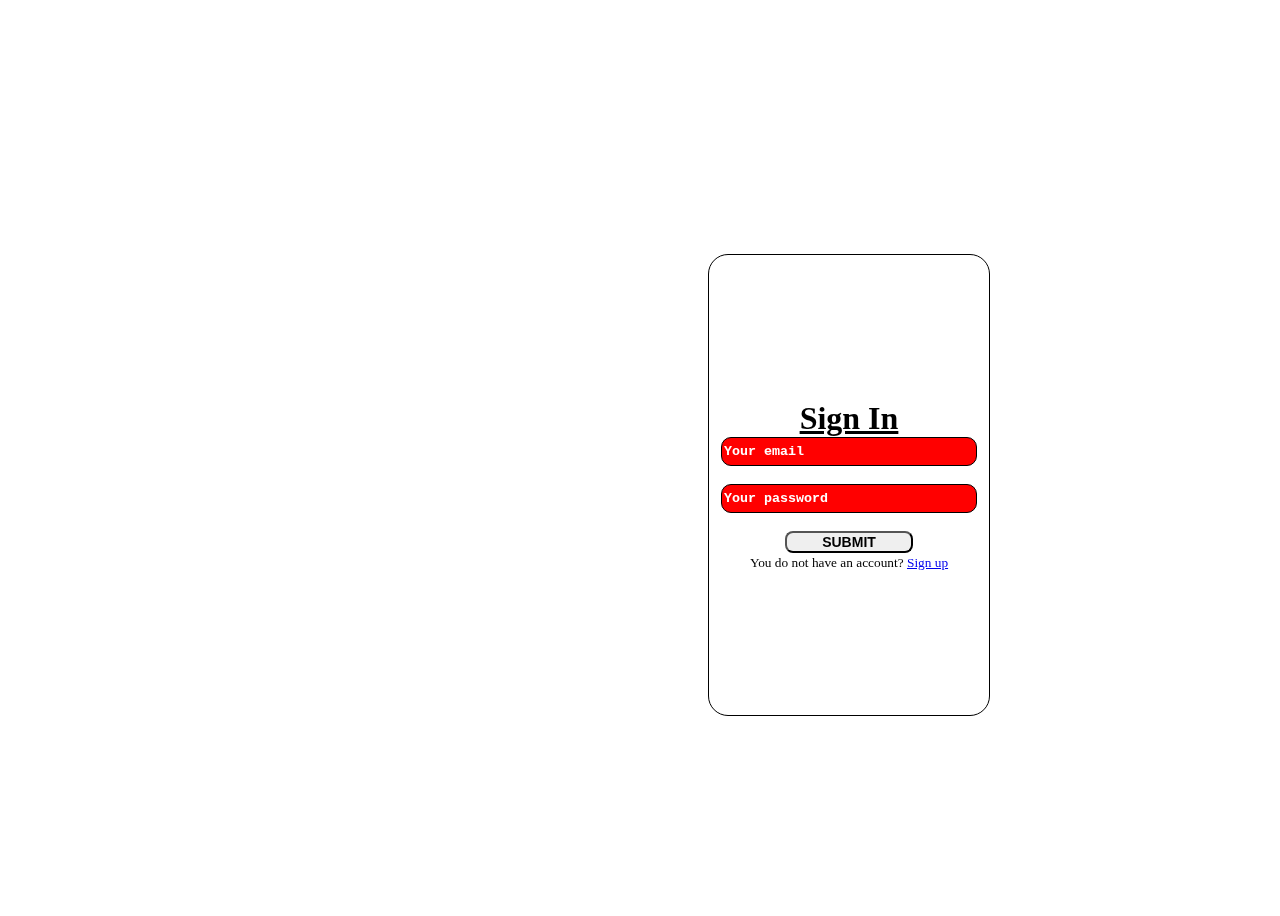
<file: index.html>
<!DOCTYPE html>
<html lang="en">
<head>
    <meta charset="UTF-8">
    <meta name="viewport" content="width=device-width, initial-scale=1.0">
    <title>Document</title>
    <link rel="stylesheet" href="style.css">
</head>
<body>
    <ul>
        <li><a class="active" href="index.html">Home</a></li>
        <li><a href="mail.html">Mail</a></li>
        <li><a href="#contact">Contact</a></li>
        <li><a href="#about">About</a></li>
    </ul>
    <div class="window">
        <span class="h1">Sign In</span>
        <form action="mail.html" method="post">
            <input type="email" placeholder="Your email"><br><br>
            <input type="password"  placeholder="Your password"><br><br>
            <input type="submit" class="submit" value="Submit"> <br>
            <small style="color: black;">You do not have an account? <a href="signup.html" class="text-warning">Sign up</a></small>
        </form>
    </div>
</body>
</html>
</file>
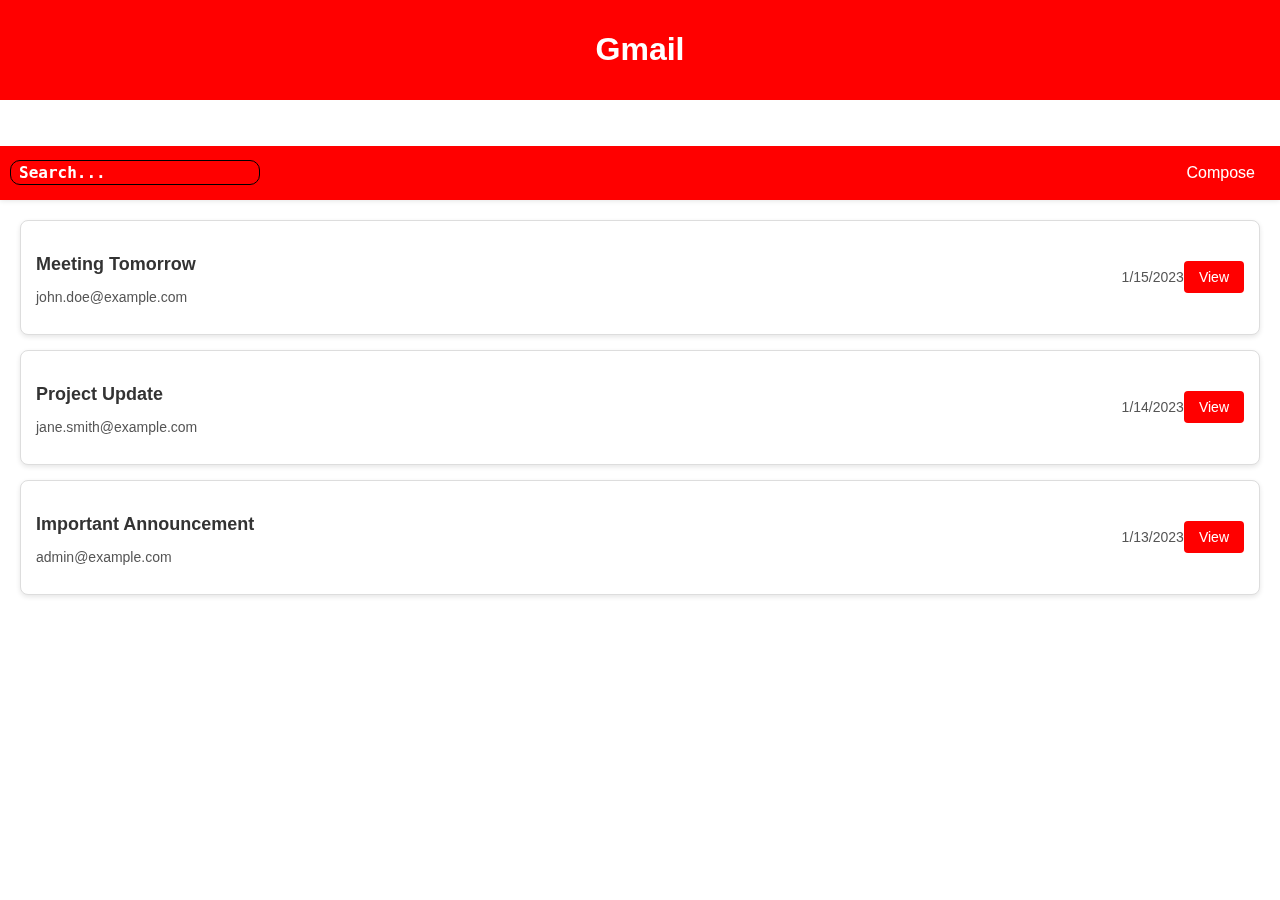
<file: mail.html>
<!DOCTYPE html>
<html lang="en">
<head>
    <meta charset="UTF-8">
    <meta name="viewport" content="width=device-width, initial-scale=1.0">
    <title>Gmail-Like Email List</title>
    <style>
        /* Styles as before */

        .email-details-page {
            max-width: 600px;
            margin: 20px auto;
            background-color: black;
            border-radius: 8px;
            box-shadow: 0 0 10px rgba(0, 0, 0, 0.1);
            padding: 20px;
            box-sizing: border-box;
        }

        .back-btn {
            background-color: ;
            color: white;
            padding: 10px 15px;
            border: none;
            border-radius: 4px;
            cursor: pointer;
            font-size: 16px;
            margin-top: 15px;
            display: inline-block;
            text-decoration: none;
        }
        body {
            font-family: Arial, sans-serif;
            margin: 0;
            padding: 0;
            background-color: black;
            color: #333;
        }

        header {
            background-color: red;
            color: white;
            padding: 10px;
            text-align: center;
        }

        nav {
            background-color: red;
            padding: 10px;
            box-shadow: 0 1px 5px rgba(0, 0, 0, 0.1);
            display: flex;
            justify-content: space-between;
            align-items: center;
        }

        .search-bar {
            width: 70%;
            padding: 8px;
            box-sizing: border-box;
            border: 1px solid #ddd;
            border-radius: 4px;
            margin-right: 10px;
            font-size: 16px;
        }

        .compose-btn {
            background-color: red;
            color: white;
            padding: 8px 15px;
            border: none;
            border-radius: 4px;
            cursor: pointer;
            font-size: 16px;
        }

        .overlay {
            display: none;
            position: fixed;
            top: 0;
            left: 0;
            width: 100%;
            height: 100%;
            background: rgba(0, 0, 0, 0.5);
            justify-content: center;
            align-items: center;
        }

        .compose-box {
            display: none;
            background-color: black;
            border-radius: 8px;
            box-shadow: 0 0 10px rgba(0, 0, 0, 0.1);
            overflow: hidden;
            max-width: 600px;
            width: 100%;
            box-sizing: border-box;
            padding: 20px;
            position: relative;
        }

        .close-btn {
            background-color:red;
            color: white;
            padding: 10px 15px;
            border: none;
            border-radius: 4px;
            cursor: pointer;
            font-size: 16px;
            margin-top: 15px;
            display: inline-block;
            text-decoration: none;
            position: absolute;
            top: 10px;
            right: 10px;
        }

        .compose-header {
            text-align: center;
            margin-bottom: 20px;
        }

        .compose-form label {
            display: block;
            margin: 10px 0 5px;
            font-weight: bold;
        }

        .compose-form input,
        .compose-form textarea {
            width: 100%;
            padding: 8px;
            box-sizing: border-box;
            margin-bottom: 10px;
            border: 1px solid #ddd;
            border-radius: 4px;
            font-size: 16px;
        }

        .compose-form button {
            background-color: red;
            color: white;
            padding: 10px 15px;
            border: none;
            border-radius: 4px;
            cursor: pointer;
            font-size: 16px;
        }

        .email-list {
            padding: 20px;
            box-sizing: border-box;
        }

        .email-item {
            background-color: #fff;
            border: 1px solid #ddd;
            border-radius: 8px;
            padding: 15px;
            margin-bottom: 15px;
            box-shadow: 0 2px 5px rgba(0, 0, 0, 0.1);
            display: flex;
            justify-content: space-between;
            align-items: center;
        }

        .email-details {
            flex: 1;
            margin-right: 15px;
        }

        .email-subject {
            font-size: 18px;
            font-weight: bold;
            margin-bottom: 5px;
        }

        .email-sender,
        .email-date {
            color: #555;
            font-size: 14px;
        }

        .view-btn {
            background-color: red;
            color: white;
            padding: 8px 15px;
            border: none;
            border-radius: 4px;
            cursor: pointer;
            font-size: 14px;
        }

        .email-details-page {
            max-width: 600px;
            margin: 20px auto;
            background-color: #fff;
            border-radius: 8px;
            box-shadow: 0 0 10px rgba(0, 0, 0, 0.1);
            padding: 20px;
            box-sizing: border-box;
        }

        .back-btn {
            background-color: red;
            color: white;
            padding: 10px 15px;
            border: none;
            border-radius: 4px;
            cursor: pointer;
            font-size: 16px;
            margin-top: 15px;
            display: inline-block;
            text-decoration: none;
        }

    </style>
        <link rel="stylesheet" href="style.css">
</head>
<body>
    <header>
        <h1>Gmail</h1>
    </header>
    <ul>
        <li><a class="active" href="index.html">Home</a></li>
        <li><a href="mail.html">Mail</a></li>
        <li><a href="#contact">Contact</a></li>
        <li><a href="#about">About</a></li>
    </ul>
    <nav>
        <input type="text" class="search-bar" placeholder="Search...">
        <button class="compose-btn" onclick="toggleComposeBox()">Compose</button>
    </nav>

    <div class="overlay" id="overlay" onclick="closeComposeBox()"></div>

    <div class="compose-box" id="composeBox">
        <button class="close-btn" onclick="closeComposeBox()">Close</button>
        <div class="compose-header">
            <h2>Compose Email</h2>
        </div>
        <div class="compose-form">
            <form id="emailForm" onsubmit="sendEmail(); return false;">
                <label for="recipient">To:</label>
                <input type="text" id="recipient" name="recipient" placeholder="Recipient" required>

                <label for="subject">Subject:</label>
                <input type="text" id="subject" name="subject" placeholder="Subject" required>

                <label for="message">Message:</label>
                <textarea id="message" name="message" placeholder="Type your message here..." rows="8" required></textarea>

                <button type="submit">Send</button>
            </form>
        </div>
    </div>

    <div class="email-list" id="emailList">
        <!-- JavaScript will populate this section -->
    </div>

    <script>
        function toggleComposeBox() {
            var composeBox = document.getElementById('composeBox');
            var overlay = document.getElementById('overlay');

            if (composeBox.style.display === 'none' || composeBox.style.display === '') {
                composeBox.style.display = 'block';
                overlay.style.display = 'flex';
            } else {
                closeComposeBox();
            }
        }

        function closeComposeBox() {
            var composeBox = document.getElementById('composeBox');
            var overlay = document.getElementById('overlay');

            composeBox.style.display = 'none';
            overlay.style.display = 'none';
        }

        function sendEmail() {
            var recipient = document.getElementById('recipient').value;
            var subject = document.getElementById('subject').value;
            var message = document.getElementById('message').value;

            console.log('Sending email to:', recipient);
            console.log('Subject:', subject);
            console.log('Message:', message);

            document.getElementById('recipient').value = '';
            document.getElementById('subject').value = '';
            document.getElementById('message').value = '';

            closeComposeBox();

            // For demonstration purposes, update the email list with the sent email
            var emailList = document.getElementById('emailList');
            var emailItem = document.createElement('div');
            emailItem.className = 'email-item';
            emailItem.innerHTML = `
                <div class="email-details">
                    <p class="email-subject">${subject}</p>
                    <p class="email-sender">${recipient}</p>
                </div>
                <span class="email-date">${new Date().toLocaleString()}</span>
                <button class="view-btn" onclick="openEmailDetails('${recipient}', '${subject}', '${message}')">View</button>
            `;
            emailList.insertBefore(emailItem, emailList.firstChild);
        }

        function openEmailDetails(recipient, subject, message) {
            var emailWindow = window.open('', '_blank');
            emailWindow.document.write(`
                <html lang="en">
                <head>
                    <meta charset="UTF-8">
                    <meta name="viewport" content="width=device-width, initial-scale=1.0">
                    <title>Email Details</title>
                    <style>
                        /* Styles as before */
                    </style>
                </head>
                <body>
                    <div class="email-details-page">
                        <h2>Email Details</h2>
                        <p><strong>Recipient:</strong> ${recipient}</p>
                        <p><strong>Subject:</strong> ${subject}</p>
                        <p><strong>Message:</strong> ${message}</p>
                        <a class="back-btn" href="javascript:window.close();">Back to Email List</a>
                    </div>
                </body>
                </html>
            `);
            emailWindow.document.close();
        }

        function populateEmailList() {
            var emailList = document.getElementById('emailList');

            // Sample emails
            var emails = [
                { id: 1, subject: 'Meeting Tomorrow', sender: 'john.doe@example.com', date: '2023-01-15', message: 'Lorem ipsum dolor sit amet, consectetur adipiscing elit.' },
                { id: 2, subject: 'Project Update', sender: 'jane.smith@example.com', date: '2023-01-14', message: 'Nulla facilisi. Sed ut metus vel metus varius fringilla.' },
                { id: 3, subject: 'Important Announcement', sender: 'admin@example.com', date: '2023-01-13', message: 'Pellentesque habitant morbi tristique senectus et netus et malesuada fames ac turpis egestas.' },
            ];

            emails.forEach(function(email) {
                var emailItem = document.createElement('div');
                emailItem.className = 'email-item';
                emailItem.innerHTML = `
                    <div class="email-details">
                        <p class="email-subject">${email.subject}</p>
                        <p class="email-sender">${email.sender}</p>
                    </div>
                    <span class="email-date">${new Date(email.date).toLocaleDateString()}</span>
                    <button class="view-btn" onclick="openEmailDetails('${email.sender}', '${email.subject}', '${email.message}')">View</button>
                `;
                emailList.appendChild(emailItem);
            });
        }

        populateEmailList();
    </script>
</body>
</html>
</file>
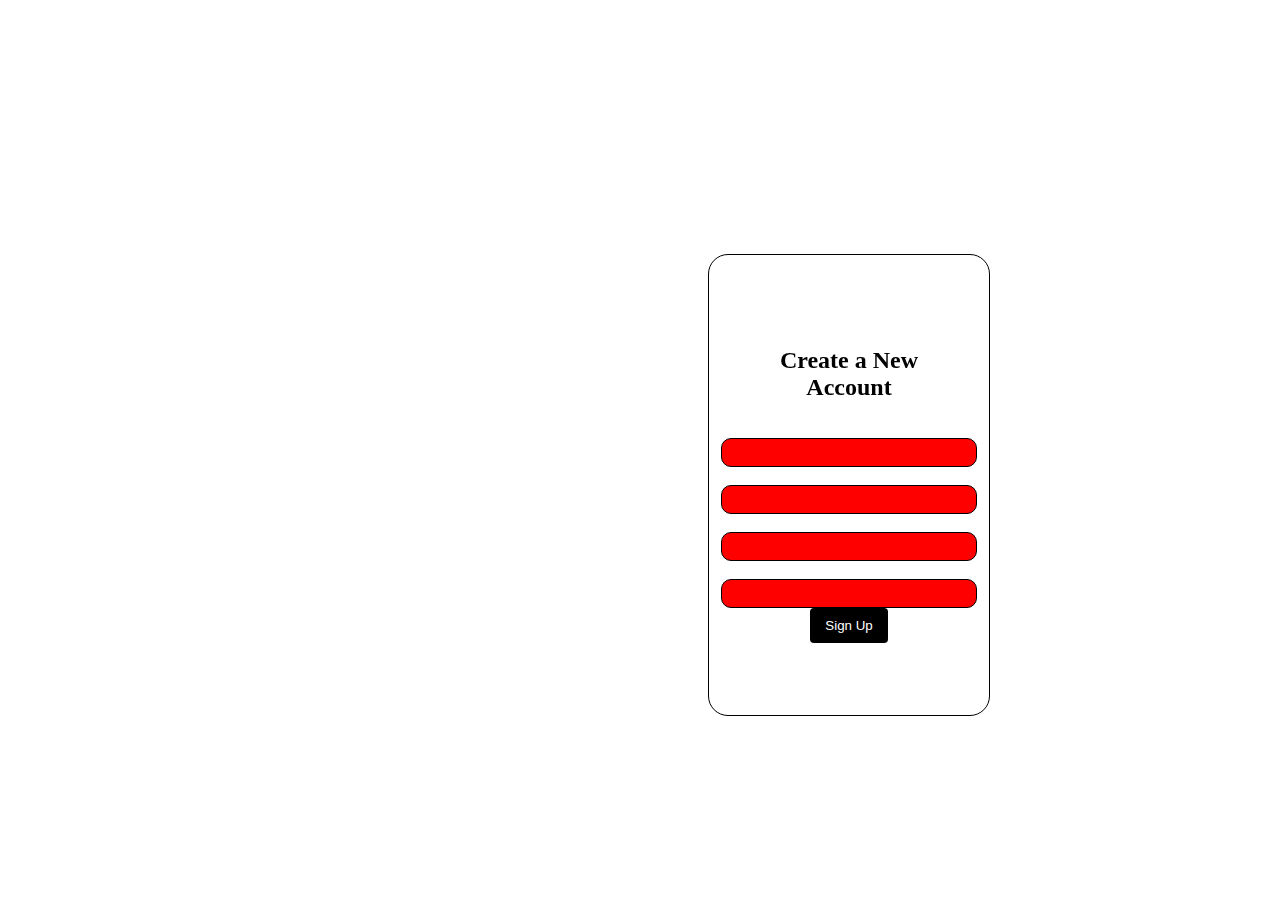
<file: singup.html>
<!DOCTYPE html>
<html lang="en">
<head>
    <meta charset="UTF-8">
    <meta name="viewport" content="width=device-width, initial-scale=1.0">
    <title>Gmail Sign Up</title>
    <link rel="stylesheet" href="style.css">
</head>
<body>
    
    <ul>
        <li><a class="active" href="index.html">Home</a></li>
        <li><a href="mail.html">Mail</a></li>
        <li><a href="#contact">Contact</a></li>
        <li><a href="#about">About</a></li>
      </ul>
    <div class="container">
        <h2>Create a New Account</h2>
        <form action="index.html" method="post">
            <label for="name">Full Name:</label>
            <input type="text" id="name" name="name" required>

            <label for="email">Email:</label>
            <input type="email" id="email" name="email" required>

            <label for="password">Password:</label>
            <input type="password" id="password" name="password" required>

            <label for="confirm-password">Confirm Password:</label>
            <input type="password" id="confirm-password" name="confirm-password" required>

            <button type="submit">Sign Up</button>
        </form>
    </div>
</body>
</html>
</file>
<file: style.css>
body{
    height:100vh;
    
    
    background:url('https://wallpapers.com/images/hd/gmail-background-c58nnalcxkqn1pt7.jpg');

  }
  ul {
    list-style-type: none;
    margin: 0;
    padding: 0;
    overflow: hidden;
    backdrop-filter:blur(20px) brightness(200%);
  }
  
  li {
    float: left;
  }
  
  li a {
    display: block;
    color: white;
    text-align: center;
    padding: 14px 16px;
    text-decoration: none;
  }
  
  li a:hover {
    background-color: #111;
  }
.h1{
    font-size: 2em;
    font-weight: bolder;
    text-decoration: underline;
    color: black;
}
  .window{
    width:200px;
    height:380px;
    padding:40px;
    text-align:center;
    border:1px solid black;
    border-radius:20px;
    justify-content:center;
    align-items:center;
    backdrop-filter:blur(20px) brightness(200%);
    position: relative;
    left:700px;
    top:200px;
    display:flex;
    flex-direction:column;
    justify-content:center;
    align-items:center;
    color:white;
  }
  input[type="email"], input[type="password"] ,input[type="text"]{
    border-radius:10px;
    border:1px solid black;
    color:white !important;
    font-family: monospace;
    font-weight: bold;
    background-color: red;
    width: 250px;
    height: 25px;
    background-size:cover;
    background-position:center;
  }
 
  input[type="email"]::placeholder, input[type="password"]::placeholder,input[type="text"]::placeholder{
    color:white;
  }
  input[type="submit"]{
    width:50%;
    border-radius:8px;
    text-transform:uppercase;
    font-weight:bold;
    font-size:14px;

  }

.container {
    width:200px;
    height:380px;
    padding:40px;
    text-align:center;
    border:1px solid black;
    border-radius:20px;
    justify-content:center;
    align-items:center;
    backdrop-filter:blur(20px) brightness(200%);
    position: relative;
    left:700px;
    top:200px;
    display:flex;
    flex-direction:column;
    justify-content:center;
    align-items:center;
    color:white;
}

h2 {
    color: black;
}
button {
    background-color: black;
    color: white;
    padding: 10px 15px;
    border: none;
    border-radius: 4px;
    cursor: pointer;
}
</file>
